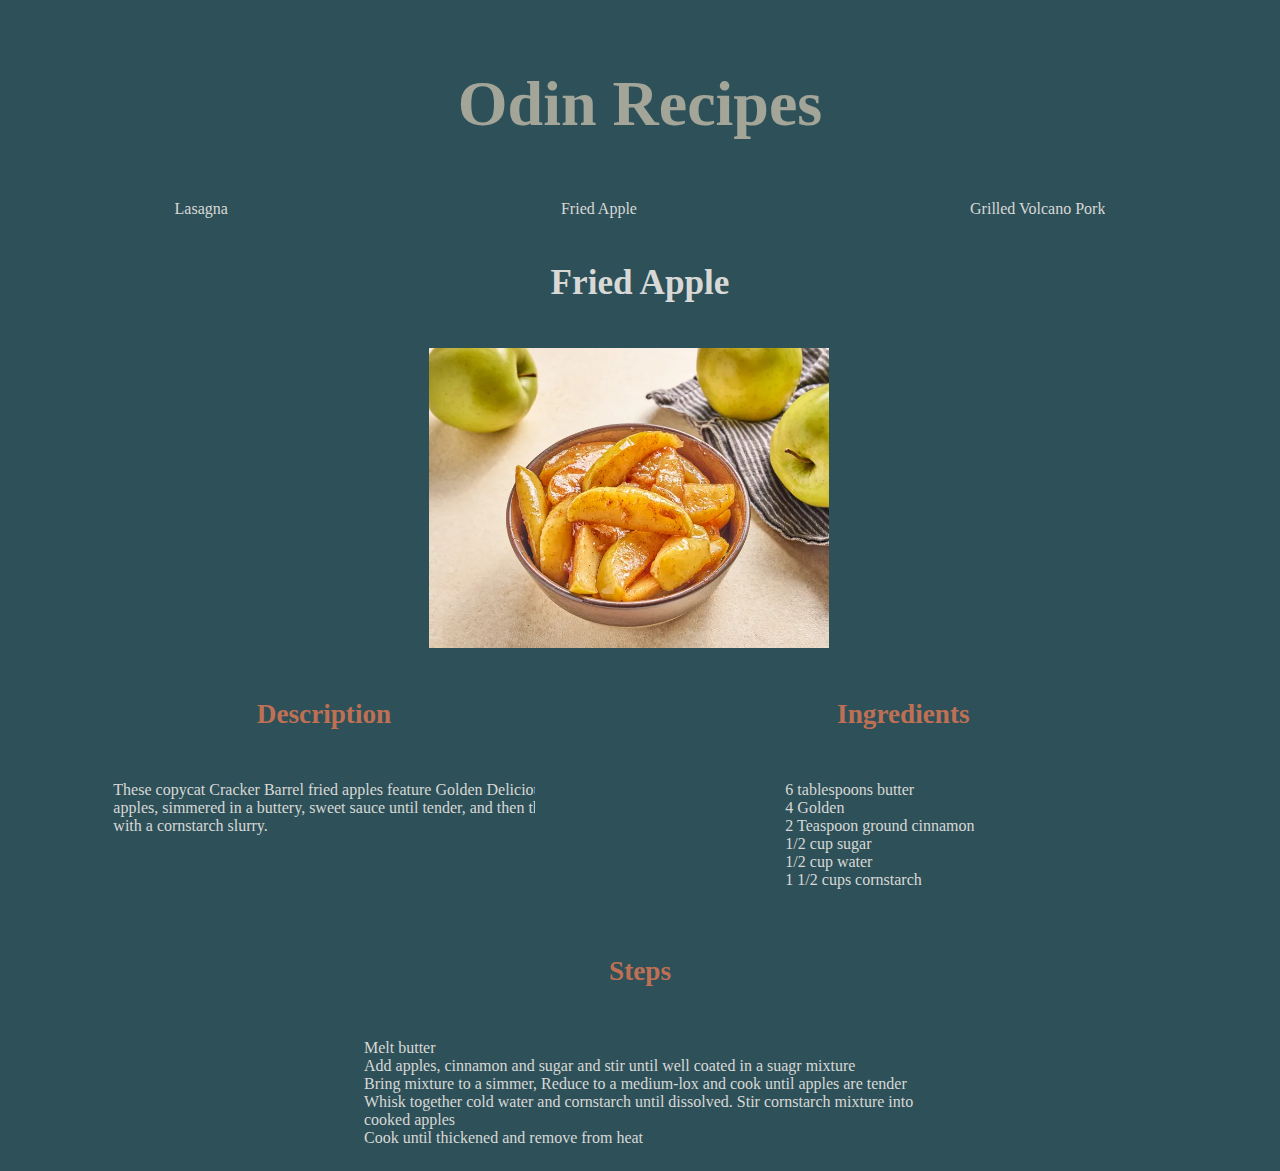
<file: recipes/fried-apple.html>
<!DOCTYPE html>
<html lang="en">
    <head>
        <meta charset="UTF-8">
        <title>Fried Apple</title>
        <meta name="viewport" content="width=device-width, initial-scale=1">
        <link rel="stylesheet" href="../styles.css">
    </head>
    <body>
        <a href="../index.html"><h1>Odin Recipes</h1></a>
        <nav>
        
        <a href="../recipes/lasagna.html">Lasagna</a>
        <a href="../recipes/fried-apple.html">Fried Apple</a>
        <a href="../recipes/grilled-volcano-pork.html">Grilled Volcano Pork</a>
        </nav>
        <h2>Fried Apple</h2>

    
    <div class="container">
        <img src="../photo/apple.webp" alt="Bowl of Fried Apple">
    <div class="description">
    <h3>Description</h3>
    <p>These copycat Cracker Barrel fried apples feature Golden Delicious apples, simmered in a buttery, sweet sauce until tender, and then thickened with a cornstarch slurry.</p>
    </div>
    <div class="ingredients">
    <h3>Ingredients</h3>
    <ul>
        <li>6 tablespoons butter</li>
        <li>4 Golden</li>
        <li>2 Teaspoon ground cinnamon</li>
        <li>1/2 cup sugar</li>
        <li>1/2 cup water</li>
        <li>1 1/2 cups cornstarch</li>
        
    </ul>
    </div>
    <div class="steps">
    <h3>Steps</h3>
    <ol>
        <li>Melt butter</li>
        <li>Add apples, cinnamon and sugar and stir until well coated in a suagr mixture</li>
        <li>Bring mixture to a simmer, Reduce to a medium-lox and cook until apples are tender</li>
        <li>Whisk together cold water and cornstarch until dissolved. Stir cornstarch mixture into cooked apples</li>
        <li>Cook until thickened and remove from heat</li>

    </ol>
    </div>
    </div>
    </body>
</html>
</file>
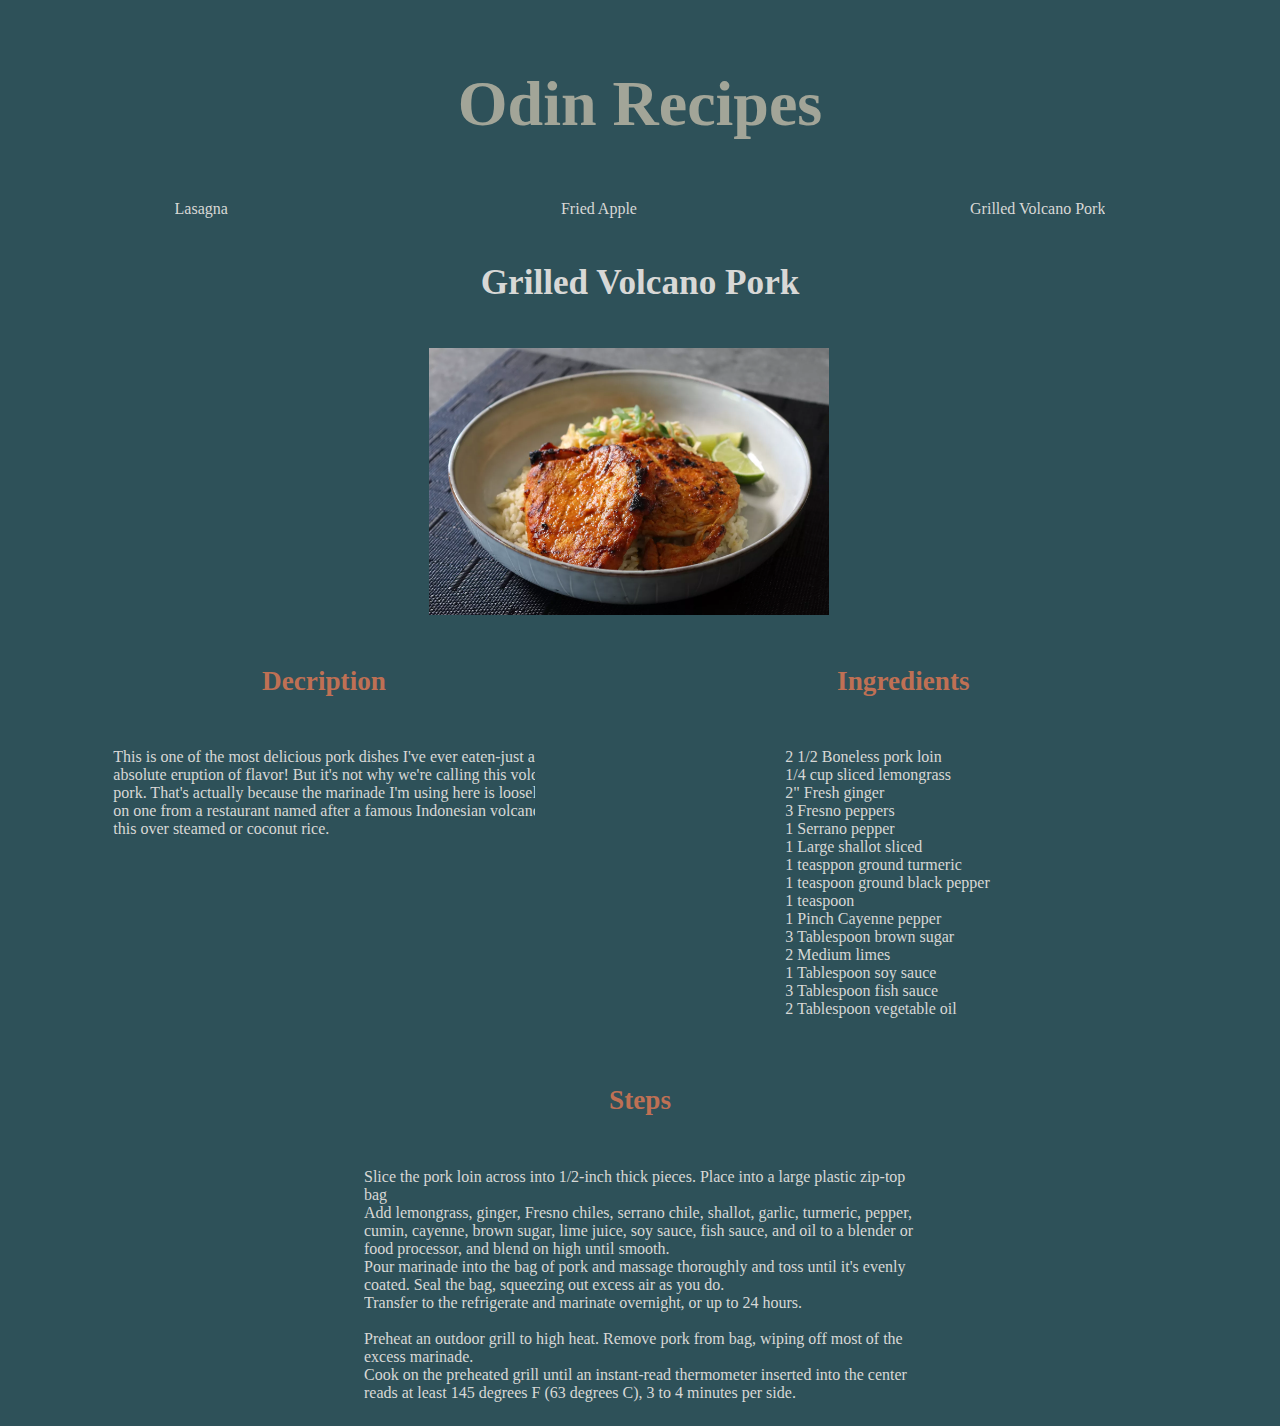
<file: recipes/grilled-volcano-pork.html>
<!DOCTYPE html>
<html lang="en">
    <head>
        <meta charset="UTF-8">
        <title>Grilled Volcano Pork</title>
        <meta name="viewport" content="width=device-width, initial-scale=1">
        <link rel="stylesheet" href="../styles.css">
    </head>
    <body>
        <a href="../index.html"><h1>Odin Recipes</h1></a>
        <nav>
        
        <a href="../recipes/lasagna.html">Lasagna</a>
        <a href="../recipes/fried-apple.html">Fried Apple</a>
        <a href="../recipes/grilled-volcano-pork.html">Grilled Volcano Pork</a>
        </nav>
        <h2>Grilled Volcano Pork</h2>

    
    <div class="container">
        <img src="../photo/pork.webp" alt="Bowl of Grilled Volcano Pork">
    <div class="description">
    <h3>Decription</h3>
    <p>This is one of the most delicious pork dishes I've ever eaten-just an absolute eruption of flavor! But it's not why we're calling this volcano pork. That's actually because the marinade I'm using here is loosely based on one from a restaurant named after a famous Indonesian volcano. Serve this over steamed or coconut rice.</p>
    </div>
    <div class="ingredients">
    <h3>Ingredients</h3>
    <ul>
        <li>2 1/2 Boneless pork loin</li>
        <li>1/4 cup sliced lemongrass</li>
        <li>2" Fresh ginger</li>
        <li>3 Fresno peppers</li>
        <li>1 Serrano pepper</li>
        <li>1 Large shallot sliced</li>
        <li>1 teasppon ground turmeric</li>
        <li>1 teaspoon ground black pepper</li>
        <li>1 teaspoon</li>
        <li>1 Pinch Cayenne pepper</li>
        <li>3 Tablespoon brown sugar</li>
        <li>2 Medium limes</li>
        <li>1 Tablespoon soy sauce</li>
        <li>3 Tablespoon fish sauce</li>
        <li>2 Tablespoon vegetable oil</li>
    </ul>
    </div>
    <div class="steps">
    <h3>Steps</h3>
    <ol>
        <li>Slice the pork loin across into 1/2-inch thick pieces. Place into a large plastic zip-top bag</li>
        <li>Add lemongrass, ginger, Fresno chiles, serrano chile, shallot, garlic, turmeric, pepper, cumin, cayenne, brown sugar, lime juice, soy sauce, fish sauce, and oil to a blender or food processor, and blend on high until smooth.</li>
        <li>Pour marinade into the bag of pork and massage thoroughly and toss until it's evenly coated. Seal the bag, squeezing out excess air as you do.</li>
        <li>Transfer to the refrigerate and marinate overnight, or up to 24 hours.<li>
        <li>Preheat an outdoor grill to high heat. Remove pork from bag, wiping off most of the excess marinade.</li>
        <li>Cook on the preheated grill until an instant-read thermometer inserted into the center reads at least 145 degrees F (63 degrees C), 3 to 4 minutes per side.</li>

    </ol>
    </div>
    </div>
    </body>
</html>
</file>
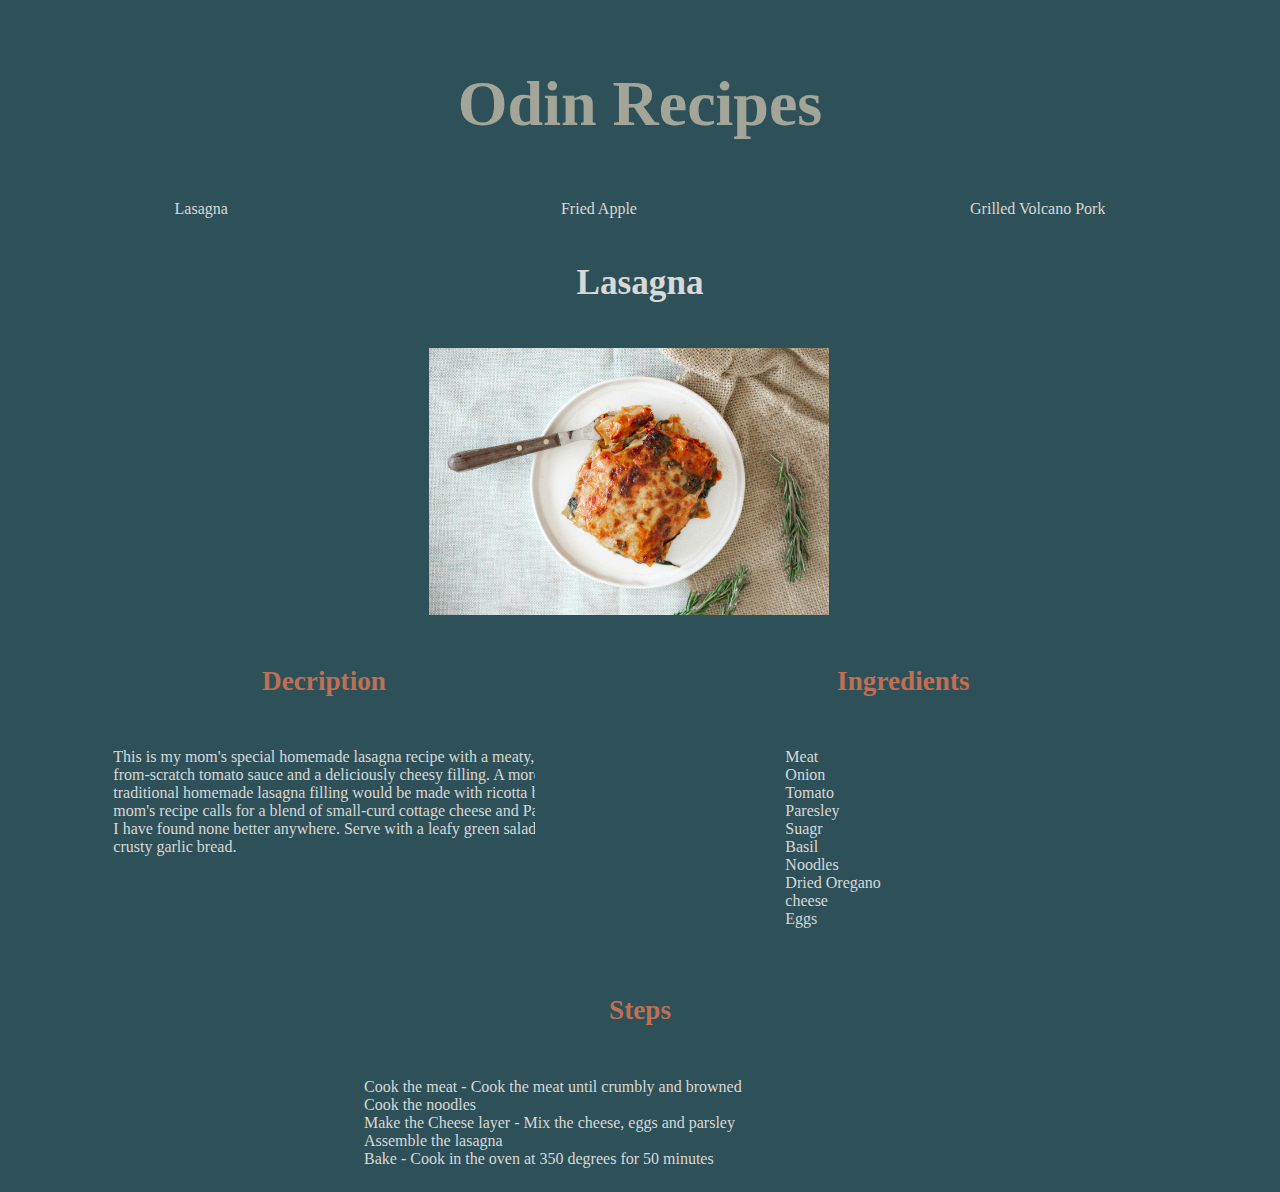
<file: recipes/lasagna.html>
<!DOCTYPE html>
<html lang="en">
    <head>
        <meta charset="UTF-8">
        <title>Lasagna</title>
        <meta name="viewport" content="width=device-width, initial-scale=1">
        <link rel="stylesheet" href="../styles.css">
    </head>
    <body>
        <a href="../index.html"><h1>Odin Recipes</h1></a>
        <nav>
        
        <a href="../recipes/lasagna.html">Lasagna</a>
        <a href="../recipes/fried-apple.html">Fried Apple</a>
        <a href="../recipes/grilled-volcano-pork.html">Grilled Volcano Pork</a>
        </nav>
        <h2>Lasagna</h2>

    
   
   <div class="container">
    <img src="../photo/lasagna.jpg" alt="Portion of Lasagna">
   <div class="description">
    <h3>Decription</h3>
    <p>This is my mom's special homemade lasagna recipe with a meaty, made-from-scratch tomato sauce and a deliciously cheesy filling. A more traditional homemade lasagna filling would be made with ricotta but my mom's recipe calls for a blend of small-curd cottage cheese and Parmesan. I have found none better anywhere. Serve with a leafy green salad and crusty garlic bread.</p>
   </div>
    <div class="ingredients">
    <h3>Ingredients</h3>
    <ul>
        <li>Meat</li>
        <li>Onion</li>
        <li>Tomato</li>
        <li>Paresley</li>
        <li>Suagr</li>
        <li>Basil</li>
        <li>Noodles</li>
        <li>Dried Oregano</li>
        <li>cheese</li>
        <li>Eggs</li>
    </ul>
    </div>
    <div class="steps">
    <h3>Steps</h3>
    <ol>
        <li>Cook the meat - Cook the meat until crumbly and browned</li>
        <li>Cook the noodles</li>
        <li>Make the Cheese layer - Mix the cheese, eggs and parsley</li>
        <li>Assemble the lasagna</li>
        <li>Bake - Cook in the oven at 350 degrees for 50 minutes</li>

    </ol>
    </div>
    </div>
    </body>
</html>
</file>
<file: styles.css>
:root {
    --Fashion-1: rgb(46, 81, 89);
    --Fashion-2: rgb(162, 165, 152);
    --Fashion-3: rgb(58, 63, 17);
    --Fashion-4: rgb(216, 216, 214);
    --Fashion-5: rgb(191, 112, 84);
}





* {
    font-size: 16px;
    
    overflow-x: hidden;
}

h1 {
    display: flex;
    justify-content: center;
    font-size:  4rem;
    color: var(--Fashion-2);
    padding: 1rem;
}

body {
    background-color: var(--Fashion-1);
}

a {
    text-decoration: none;
    color: var(--Fashion-4)

}

nav {
    display: flex;
    justify-content: space-around;
}

h2 {
    color: var(--Fashion-4);
    font-size: 2.2rem;
    display: flex;
    justify-content: center;
    padding: 1rem;
}
 h3 {
    font-size: 1.7rem; 
    color: var(--Fashion-5);
    display: flex;
    justify-content: center;
    padding: 1.5rem;
 }

 p {
    font-size: 1rem;
    color: var(--Fashion-4);
    width: 60ch;
 }

 li {
    font-size: 1rem;
    color: var(--Fashion-4);
    width: 70ch;
 }

 .container {
    display: grid;
    grid-template-columns: repeat(12, minmax(0, 1fr));
 }

 .description {
    grid-column: 2 / 6;
    grid-row: 3;
    
 }

 .ingredients {
    grid-column: 8 / 11;
    grid-row: 3;
    
 }

 .steps {
    grid-row: 4;
    grid-column: 4 / 10;
   
 }

img {
    width: 400px;
    height: auto;
    grid-row: 1;
    grid-column: 5 / 6;

}
</file>
